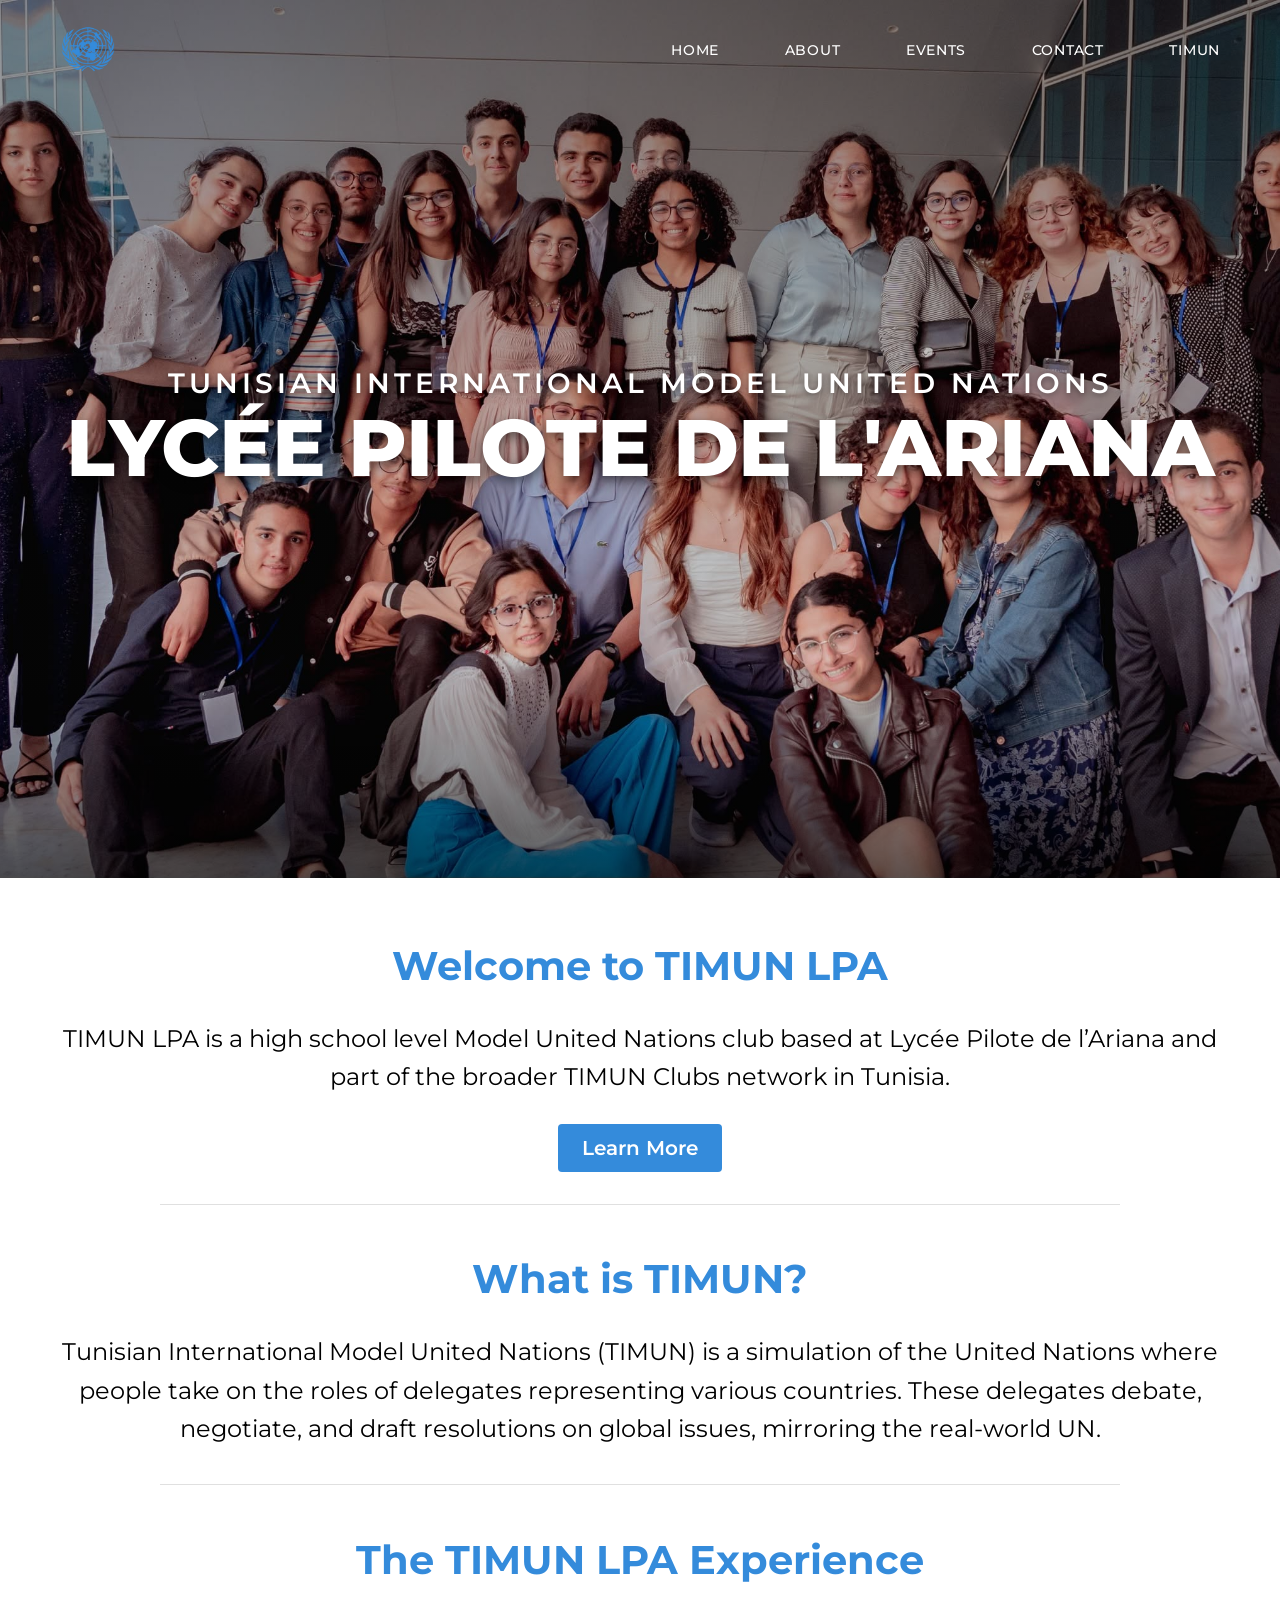
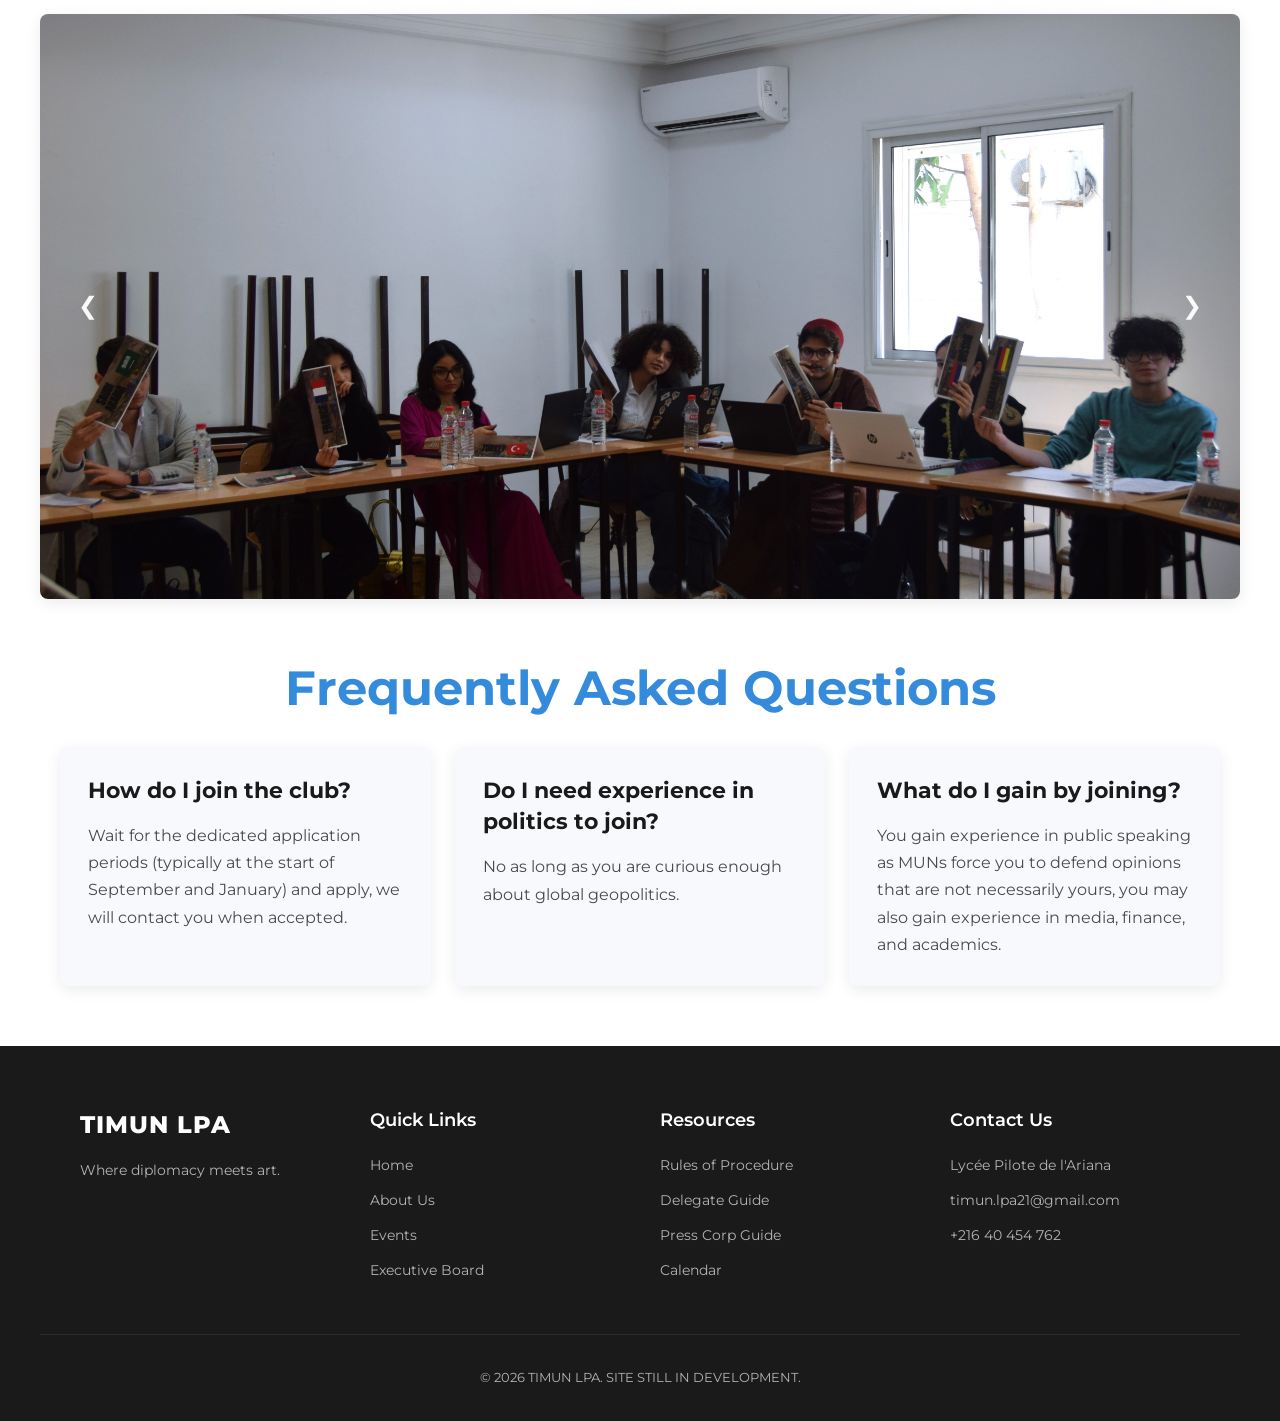
<file: index.html>
<!DOCTYPE html>
<html lang="en">
<head>
    <meta charset="UTF-8">
    <meta http-equiv="X-UA-Compatible" content="IE=edge">
    <meta name="viewport" content="width=device-width, initial-scale=1.0">

    <meta property="og:title" content="TIMUN LPA - Tunisian International Model United Nations" />
    <meta property="og:description" content="Official website of TIMUN LPA, a high school-level Model United Nations club based at Lycée Pilote de l’Ariana and part of the broader TIMUN Clubs network in Tunisia." />
    <meta property="og:image" content="../images/timun-logo.png" />
    <meta property="og:type" content="website">

    <title>TIMUN LPA - Tunisian International Model United Nations</title>
    <link rel="icon" type="image/x-icon" href="../Images/timun-logo.png">
    
    <link rel="stylesheet" href="../css/style.css">

    <link rel="preconnect" href="https://fonts.googleapis.com">
    <link rel="preconnect" href="https://fonts.gstatic.com" crossorigin>
    <link href="https://fonts.googleapis.com/css2?family=Montserrat:ital,wght@0,100..900;1,100..900&display=swap" rel="stylesheet">
</head>
<!-- Y.B.A worked on this page -->
<body>
    <header>
        <a href="../"><img class="lpa-logo pc" src="../images/timun-logo.png" alt="TIMUN LPA Logo"></a>
        <button class="menu-toggle" type="button" aria-expanded="false" aria-controls="primary-navigation" aria-label="Toggle navigation menu">
            <span class="menu-icon" aria-hidden="true"></span>
        </button>
        <nav class="bar-links pc" id="primary-navigation">
            <a href="../">HOME</a>
            <a href="../about/">ABOUT</a>
            <a href="../">EVENTS</a>
            <a href="../">CONTACT</a>
            <a href="../">TIMUN</a>
        </nav>
    </header>

    <main>
        <section class="hero">
            <div class="hero-overlay">
                <h1 class="hero-subtitle">Tunisian International Model United Nations</h1>
                <p class="hero-title">Lycée Pilote de l'Ariana</p>
            </div>
        </section>
        <section class="content">
            <div class="welcome-container">
                <h1 class="welcome">Welcome to TIMUN LPA</h1>
                <h2 class="welcome-info">TIMUN LPA is a high school level Model United Nations club based at Lycée Pilote de l’Ariana and part of the broader TIMUN Clubs network in Tunisia.</h2>
                <a class="learn-more-btn" href="../about">Learn More</a>
                <hr class="section-divider">
            </div>
            <div class="about-container">
                <h1 class="home-about">What is TIMUN?</h1>
                <h2 class="home-about-info">Tunisian International Model United Nations (TIMUN) is a simulation of the United Nations where people take on the roles of delegates representing various countries. These delegates debate, negotiate, and draft resolutions on global issues, mirroring the real-world UN.</h2>
                <hr class="section-divider">
            </div>
            <div class="experience-container">
                <h1 class="experience">The TIMUN LPA Experience</h1>
                <div class="image-slider">
                    <button class="slider-btn prev-btn" onclick="moveSlide(-1)">&#10094;</button>
                    <button class="slider-btn next-btn" onclick="moveSlide(1)">&#10095;</button>
                    <div class="slider-track">
                        <div class="slide">
                            <img src="../images/arabesque-mun.jpg" alt="Arabesque MUN Simulation">
                        </div>
                        <div class="slide">
                            <img src="../images/timun-group-images.jpg" alt="TIMUN Group Photo">
                        </div>
                        <div class="slide">
                            <img src="../images/group-discussion.jpg" alt="TIMUN Group Discussion">
                        </div>
                        <div class="slide">
                            <img src="../images/arabesque-mun-closing.jpg" alt="Arabesque MUN Closing Ceremony">
                        </div>
                    </div>
                </div>
            </div>
            </div>
        </section>
        <section class="faq-section">
            <h1 class="faq-title">Frequently Asked Questions</h1>
            <div class="faq-cards">
                <article class="faq-card">
                    <h2>How do I join the club?</h2>
                    <p>Wait for the dedicated application periods (typically at the start of September and January) and apply, we will contact you when accepted.</p>
                </article>
                <article class="faq-card">
                    <h2>Do I need experience in politics to join?</h2>
                    <p>No as long as you are curious enough about global geopolitics.</p>
                </article>
                <article class="faq-card">
                    <h2>What do I gain by joining?</h2>
                    <p>You gain experience in public speaking as MUNs force you to defend opinions that are not necessarily yours, you may also gain experience in media, finance, and academics.</p>
                </article>
            </div>
        </section>
    </main>

    <footer>
        <div class="footer-container">
            <div class="footer-col branding-col">
                <h3 class="footer-logo">TIMUN LPA</h3>
                <p>Where diplomacy meets art.</p>
            </div>

            <div class="footer-col links-col">
                <h4>Quick Links</h4>
                <ul>
                    <li><a href="../">Home</a></li>
                    <li><a href="../about/">About Us</a></li>
                    <li><a href="../events/">Events</a></li>
                    <li><a href="../contact/">Executive Board</a></li>
                </ul>
            </div>

            <div class="footer-col links-col">
                <h4>Resources</h4>
                <ul>
                    <li><a href="#">Rules of Procedure</a></li>
                    <li><a href="#">Delegate Guide</a></li>
                    <li><a href="#">Press Corp Guide</a></li>
                    <li><a href="../calendar/">Calendar</a></li>
                </ul>
            </div>

            <div class="footer-col contact-col">
                <h4>Contact Us</h4>
                <p>Lycée Pilote de l'Ariana</p>
                <p>timun.lpa21@gmail.com</p>
                <p>+216 40 454 762</p>
            </div>
        </div>

        <div class="footer-bottom">
            <p>&copy; 2026 TIMUN LPA. SITE STILL IN DEVELOPMENT.</p>
        </div>
    </footer>

    <script src="script.js" defer></script>
</body>
</html>
</file>
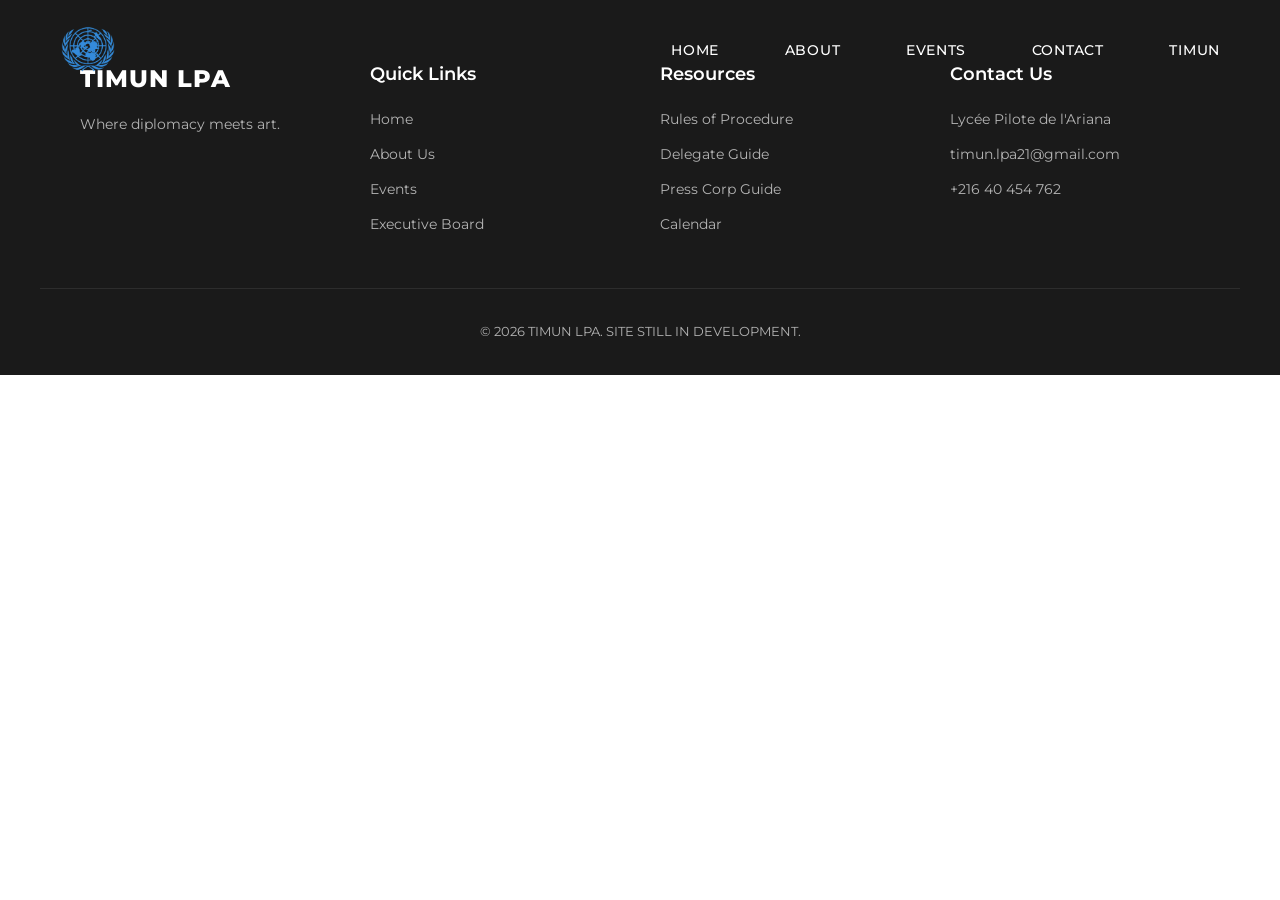
<file: about/index.html>
<!DOCTYPE html>
<html lang="en">
<head>
    <meta charset="UTF-8">
    <meta http-equiv="X-UA-Compatible" content="IE=edge">
    <meta name="viewport" content="width=device-width, initial-scale=1.0">

    <meta property="og:title" content="TIMUN LPA - About Us" />
    <meta property="og:description" content="Official website of TIMUN LPA, a high school-level Model United Nations club based at Lycée Pilote de l’Ariana and part of the broader TIMUN Clubs network in Tunisia." />
    <meta property="og:image" content="../Images/timun-logo.png" />
    <meta property="og:type" content="website">

    <title>TIMUN LPA - About Us</title>
    <link rel="icon" type="image/x-icon" href="../images/timun-logo.png">
    
    <link rel="stylesheet" href="../css/style.css">

    <link rel="preconnect" href="https://fonts.googleapis.com">
    <link rel="preconnect" href="https://fonts.gstatic.com" crossorigin>
    <link href="https://fonts.googleapis.com/css2?family=Montserrat:ital,wght@0,100..900;1,100..900&display=swap" rel="stylesheet">
</head>
<!-- Y.B.A worked on this page -->
<body>
    <header>
        <a href="../"><img class="lpa-logo pc" src="../images/timun-logo.png" alt="TIMUN LPA Logo"></a>
        <button class="menu-toggle" type="button" aria-expanded="false" aria-controls="primary-navigation" aria-label="Toggle navigation menu">
            <span class="menu-icon" aria-hidden="true"></span>
        </button>
        <nav class="bar-links pc" id="primary-navigation">
            <a href="../">HOME</a>
            <a href="../about/">ABOUT</a>
            <a href="../">EVENTS</a>
            <a href="../">CONTACT</a>
            <a href="../">TIMUN</a>
        </nav>
    </header>

    <footer>
        <div class="footer-container">
            <div class="footer-col branding-col">
                <h3 class="footer-logo">TIMUN LPA</h3>
                <p>Where diplomacy meets art.</p>
            </div>

            <div class="footer-col links-col">
                <h4>Quick Links</h4>
                <ul>
                    <li><a href="../">Home</a></li>
                    <li><a href="../about/">About Us</a></li>
                    <li><a href="../events/">Events</a></li>
                    <li><a href="../contact/">Executive Board</a></li>
                </ul>
            </div>

            <div class="footer-col links-col">
                <h4>Resources</h4>
                <ul>
                    <li><a href="#">Rules of Procedure</a></li>
                    <li><a href="#">Delegate Guide</a></li>
                    <li><a href="#">Press Corp Guide</a></li>
                    <li><a href="../calendar/">Calendar</a></li>
                </ul>
            </div>

            <div class="footer-col contact-col">
                <h4>Contact Us</h4>
                <p>Lycée Pilote de l'Ariana</p>
                <p>timun.lpa21@gmail.com</p>
                <p>+216 40 454 762</p>
            </div>
        </div>

        <div class="footer-bottom">
            <p>&copy; 2026 TIMUN LPA. SITE STILL IN DEVELOPMENT.</p>
        </div>
    </footer>
    <script src="../script.js" defer></script>
</body>
</html>
</file>
<file: css/style.css>
@font-face {
    font-family: 'Raleway'; 
    src: url('../fonts/raleway-regular.ttf') format('truetype'); 
    font-weight: normal;
    font-style: normal;
    font-display: swap; 
}

/* Global Styles */
*,
*::before,
*::after {
    box-sizing: border-box;
}

html {
    scroll-behavior: smooth;
}

body {
    margin: 0;
    padding: 0;
    font-family: 'Montserrat', sans-serif;
    background-color: #ffffff;
    border: none;
}

img {
    max-width: 100%;
}

header {
    position: fixed;
    top: 0;
    left: 0;
    right: 0;
    display: flex;
    align-items: center;
    justify-content: space-between;
    padding: 20px 40px; 
    z-index: 10;

    transition: background-color 0.3s ease, box-shadow 0.3s ease, padding 0.3s ease;
}

header nav.bar-links{
    display: flex;
    gap: clamp(8px, 2vw, 40px);
}

header nav.bar-links a {
    padding: 10px 20px;
    text-decoration: none;
    color: #ffffff;
    font-size: .9rem; 
    letter-spacing: 0.05em;
    font-style: bold;
    font-weight: 500;
    position: relative;
    display: inline-block;
}

header nav.bar-links a::after {
    content: '';
    position: absolute;
    height: 3px;
    left: 15px;
    right: 15px;
    bottom: 0;
    background: #fafafa; 
    transform: scaleX(0);
    transition: transform .25s ease-in-out;
}

header nav.bar-links a:hover::after {
    transform: scaleX(1);
}

header img.lpa-logo {
    height: 80px; 
    width: auto;
    padding-left: 7.5px;
    margin-top: -10px;
    margin-bottom: -10px;
    vertical-align: middle;
}

.menu-toggle {
    display: none;
}

header.scrolled {
    background-color: #f9f9f9;
    box-shadow: 0 4px 6px -1px rgba(0, 0, 0, 0.1), 0 2px 4px -1px rgba(0, 0, 0, 0.06);
    padding: 12px 30px;
}

header.scrolled nav.bar-links a {
    color: #1a1a1a;
}

header.scrolled nav.bar-links a::after {
    background: #1a1a1a;
}


footer {
    background-color: #1a1a1a; 
    color: #b3b3b3;
    padding: 60px 0 20px 0;
    font-size: 0.9rem;
    line-height: 1.6;
}

.footer-container {
    max-width: 1200px;
    margin: 0 auto;
    padding: 0 40px;
    display: flex;
    justify-content: space-between;
    flex-wrap: wrap;
    gap: 40px;
}

.footer-col {
    flex: 1;
    min-width: 220px;
}

.footer-col h4 {
    color: #ffffff;
    font-size: 1.1rem;
    margin-top: 0;
    margin-bottom: 20px;
    font-weight: 600;
    position: relative;
}

.branding-col .footer-logo {
    color: #ffffff;
    font-size: 1.5rem;
    margin-top: 0;
    margin-bottom: 15px;
    font-weight: 800;
    letter-spacing: 1px;
}

.branding-col p {
    margin-bottom: 20px;
}

.links-col ul {
    list-style: none;
    padding: 0;
    margin: 0;
}

.links-col li {
    margin-bottom: 12px;
}

.links-col a {
    color: #b3b3b3;
    text-decoration: none;
    transition: color 0.2s ease, padding-left 0.2s ease;
}

.contact-col p {
    margin: 0 0 12px 0;
}

.footer-bottom {
    max-width: 1200px;
    margin: 40px auto 0 auto;
    padding: 20px 40px 0 40px;
    border-top: 1px solid #2d2d2d;
    text-align: center;
    font-size: 0.8rem;
}

.section-divider {
    border: none;
    height: 1px;
    width: 100%;
    background-color: #e0e0e0;

    margin-top: 1rem;
    margin-bottom: 1rem;

    max-width: 75vw;
    margin-left: auto;
    margin-right: auto;
}

/* Home page */ 
.hero {
    position: relative;
    height: 97.5vh;
    min-height: 80svh;
    margin-bottom: 30px;
    background-image: url('../images/timun-group-image.jpg'); 
    background-size: cover;
    background-position: top;
    border-image-source: linear-gradient(to top, rgba(0, 0, 0, 0.6) 0%, rgba(0, 0, 0, 0.1) 25%, rgba(0, 0, 0, 0.4) 100%);
    border-image-slice: fill 1;
    display: flex;
    flex-direction: column;
    justify-content: center;
    align-items: center;
}

.hero-overlay{
    display: flex;
    flex-direction: column;
    justify-content: center;
    align-items: center;
    width: 100%;
    padding: 0 24px;
    text-align: center;
}

.hero-title {
    color: #ffffff;
    font-size: clamp(2rem, 8vw, 5rem);
    font-weight: 800;
    line-height: 1.2;
    margin: 0 0 15px 0;
    letter-spacing: -0.5px;
    text-shadow: 0 4px 12px rgba(0, 0, 0, 0.5);
    text-transform: uppercase; 
}

.hero-subtitle {
    color: #ffffff;
    font-size: clamp(0.9rem, 3vw, 1.75rem);
    font-weight: 600;
    text-transform: uppercase;
    letter-spacing: clamp(1px, 0.6vw, 4px);
    margin: 0;
    text-shadow: 0 2px 6px rgba(0, 0, 0, 0.4);
}

.welcome-container {
    display: flex;
    flex-direction: column;
    align-items: center;
    width: 100%;
    max-width: 75rem;
}

.learn-more-btn {
    display: inline-block;
    margin: 8px 0 16px;
    padding: 12px 24px;
    border-radius: 4px;
    background-color: #348BDB;
    color: #ffffff;
    font-size: 1.25rem;
    font-weight: 600;
    text-decoration: none;
    transition: background-color 0.2s ease;
}

.learn-more-btn:hover,
.learn-more-btn:focus-visible {
    background-color: #246eaf;
}

.about-container {
    display: flex;
    flex-direction: column;
    align-items: center;
    width: 100%;
    max-width: 75rem;
}

.experience-container {
    display: flex;
    flex-direction: column;
    align-items: center;
    width: 100%;
    max-width: 75rem;
}

.content {
    display: flex;
    flex-direction: column;
    align-items: center;
    padding: 0 clamp(16px, 4vw, 40px);
}

.content h1{
    font-size: clamp(1.8rem, 5vw, 2.5rem);
    color: #348BDB;
    margin-bottom: 10px;
    text-align: center;
}

.content h2{
    font-size: clamp(1.05rem, 2.5vw, 1.5rem);
    font-weight: 400;
    text-align: center;
    line-height: 1.6;
}

.image-slider {
    position: relative;
    overflow: hidden;
    margin-top: 20px;
    margin-bottom: 20px;
    width: 100%;
    height: clamp(280px, 65vh, 700px);
    border-radius: 8px;
    box-shadow: 0 4px 15px rgba(0, 0, 0, 0.08);
}

.slider-track {
    display: flex;
    width: 100%;
    height: 100%;
    transition: transform 0.5s cubic-bezier(0.25, 1, 0.5, 1);
}

.slide {
    min-width: 100%;
    height: 100%;
}

.slide img {
    width: 100%;
    height: 100%;
    object-fit: cover;
}

.slider-btn {
    position: absolute;
    top: 50%;
    transform: translateY(-50%);
    background: none;
    color: #f9f9f9;
    border: none;
    font-size: 1.5rem;
    padding: 15px 18px;
    cursor: pointer;
    z-index: 10;
    border-radius: 50%;
    transition: transform 0.2s;
}

.slider-btn:hover {
    transform: translateY(-50%) scale(1.5);
}

.prev-btn { left: 20px; }
.next-btn { right: 20px; }

.faq-section {
    width: min(100%, 1240px);
    margin: 0 auto;
    padding: 40px clamp(16px, 4vw, 40px) 60px;
}

.faq-title {
    margin: 0 0 30px;
    color: #348BDB;
    font-size: clamp(1.8rem, 5vw, 3rem);
    text-align: center;
}

.faq-cards {
    display: grid;
    grid-template-columns: repeat(3, minmax(0, 1fr));
    gap: 24px;
}

.faq-card {
    padding: 28px;
    border-radius: 8px;
    background-color: #f7f9fc;
    box-shadow: 0 4px 15px rgba(0, 0, 0, 0.08);
}

.faq-card h2 {
    margin: 0 0 16px;
    color: #1a1a1a;
    font-size: 1.4rem;
    line-height: 1.4;
}

.faq-card p {
    margin: 0;
    color: #4a4a4a;
    font-size: 1rem;
    line-height: 1.7;
}

/* Screen fixes */
@media (max-width: 900px) {
    body.menu-open {
        overflow: hidden;
    }

    header {
        position: absolute;
        top: 0;
        left: 0;
        right: 0;
        padding: 12px 20px;
        background-color: transparent;
        box-shadow: none;
    }

    header.scrolled {
        padding: 12px 20px;
        background-color: transparent;
        box-shadow: none;
    }

    header img.lpa-logo {
        height: 56px;
        margin: 0;
        padding: 0;
    }

    .menu-toggle {
        display: inline-flex;
        align-items: center;
        justify-content: center;
        width: 46px;
        height: 46px;
        padding: 0;
        border: none;
        border-radius: 6px;
        background: none;
        color: #fafafa;
        cursor: pointer;
        position: relative;
        z-index: 30;
    }

    .menu-toggle:focus-visible,
    header nav.bar-links a:focus-visible {
        outline: 3px solid #348BDB;
        outline-offset: 3px;
    }

    .menu-icon,
    .menu-icon::before,
    .menu-icon::after {
        display: block;
        width: 20px;
        height: 2px;
        border-radius: 2px;
        background-color: currentColor;
        transition: transform 0.2s ease, opacity 0.2s ease, background-color 0.2s ease;
    }

    .menu-icon {
        position: relative;
    }

    .menu-icon::before,
    .menu-icon::after {
        position: absolute;
        left: 0;
        content: "";
    }

    .menu-icon::before {
        top: -6px;
    }

    .menu-icon::after {
        top: 6px;
    }

    .menu-toggle[aria-expanded="true"] {
        color: #1a1a1a;
    }

    .menu-toggle[aria-expanded="true"] .menu-icon {
        background-color: transparent;
    }

    .menu-toggle[aria-expanded="true"] .menu-icon::before {
        top: 0;
        transform: rotate(45deg);
    }

    .menu-toggle[aria-expanded="true"] .menu-icon::after {
        top: 0;
        transform: rotate(-45deg);
    }

    header nav.bar-links {
        position: fixed;
        inset: 0;
        display: flex;
        flex-direction: column;
        justify-content: center;
        align-items: center;
        gap: 0;
        padding: 80px 24px 20vh;
        background-color: #ffffff;
        z-index: 20;
        opacity: 0;
        visibility: hidden;
        pointer-events: none;
        transition: opacity 0.3s ease, visibility 0s linear 0.3s;
    }

    header nav.bar-links.is-open {
        opacity: 1;
        visibility: visible;
        pointer-events: auto;
        transition: opacity 0.3s ease;
    }

    header nav.bar-links a,
    header.scrolled nav.bar-links a {
        padding: 16px 8px;
        color: #1a1a1a;
        font-size: 1.2rem;
        text-align: center;
    }

    header nav.bar-links a::after {
        right: auto;
        left: 8px;
        width: calc(100% - 16px);
        background: #348BDB;
    }

    .hero {
        min-height: 75vh;
        min-height: 75svh;
        background-position: center;
    }

    .image-slider {
        height: clamp(240px, 55vh, 480px);
    }

    .faq-cards {
        grid-template-columns: repeat(2, minmax(0, 1fr));
    }

    .faq-title {
        font-size: clamp(1.8rem, 5vw, 2.25rem);
    }

    footer {
        padding: 40px 0 20px 0;
    }
    .footer-container {
        justify-content: flex-start;
        gap: 30px;
        padding: 0 24px;
    }

    .footer-col {
        min-width: min(220px, 100%);
    }

    .footer-bottom {
        margin-top: 30px;
        padding: 20px 24px 0 24px;
    }
}

@media (max-width: 600px) {
    .hero {
        min-height: 68vh;
        min-height: 68svh;
    }

    .hero-subtitle {
        max-width: 32rem;
        line-height: 1.5;
    }

    .hero-title {
        line-height: 1.15;
    }

    .content h2 {
        text-align: center;
        text-align-last: center;
    }

    .image-slider {
        height: clamp(220px, 65vw, 360px);
    }

    .slider-btn {
        padding: 12px;
        font-size: 1.25rem;
    }

    .prev-btn { left: 8px; }
    .next-btn { right: 8px; }

    .faq-cards {
        grid-template-columns: 1fr;
    }

    .faq-card {
        padding: 22px;
    }

    .footer-container {
        flex-direction: column;
        gap: 24px;
    }

    .footer-col {
        min-width: 0;
    }

    .footer-bottom {
        font-size: 0.75rem;
    }
}

@media (prefers-reduced-motion: reduce) {
    html {
        scroll-behavior: auto;
    }

    *,
    *::before,
    *::after {
        scroll-behavior: auto !important;
        transition-duration: 0.01ms !important;
    }
}
</file>
